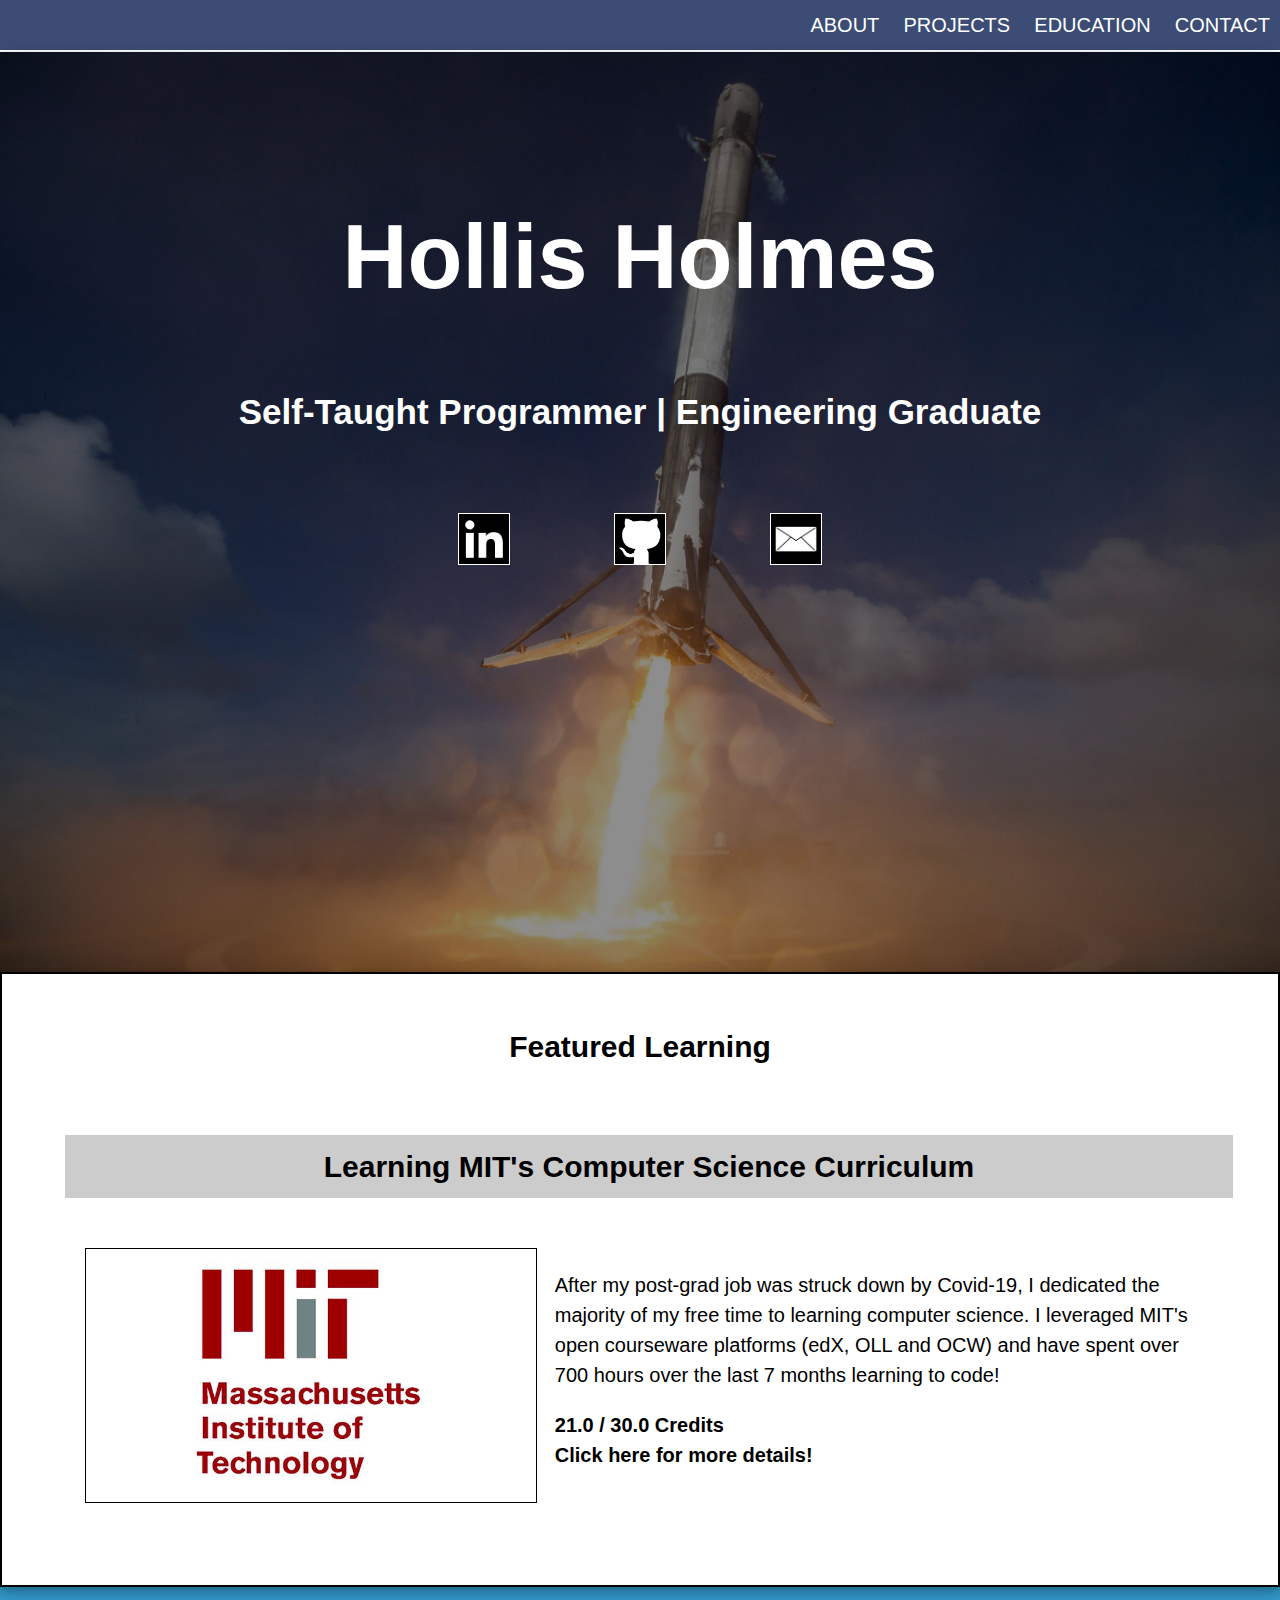
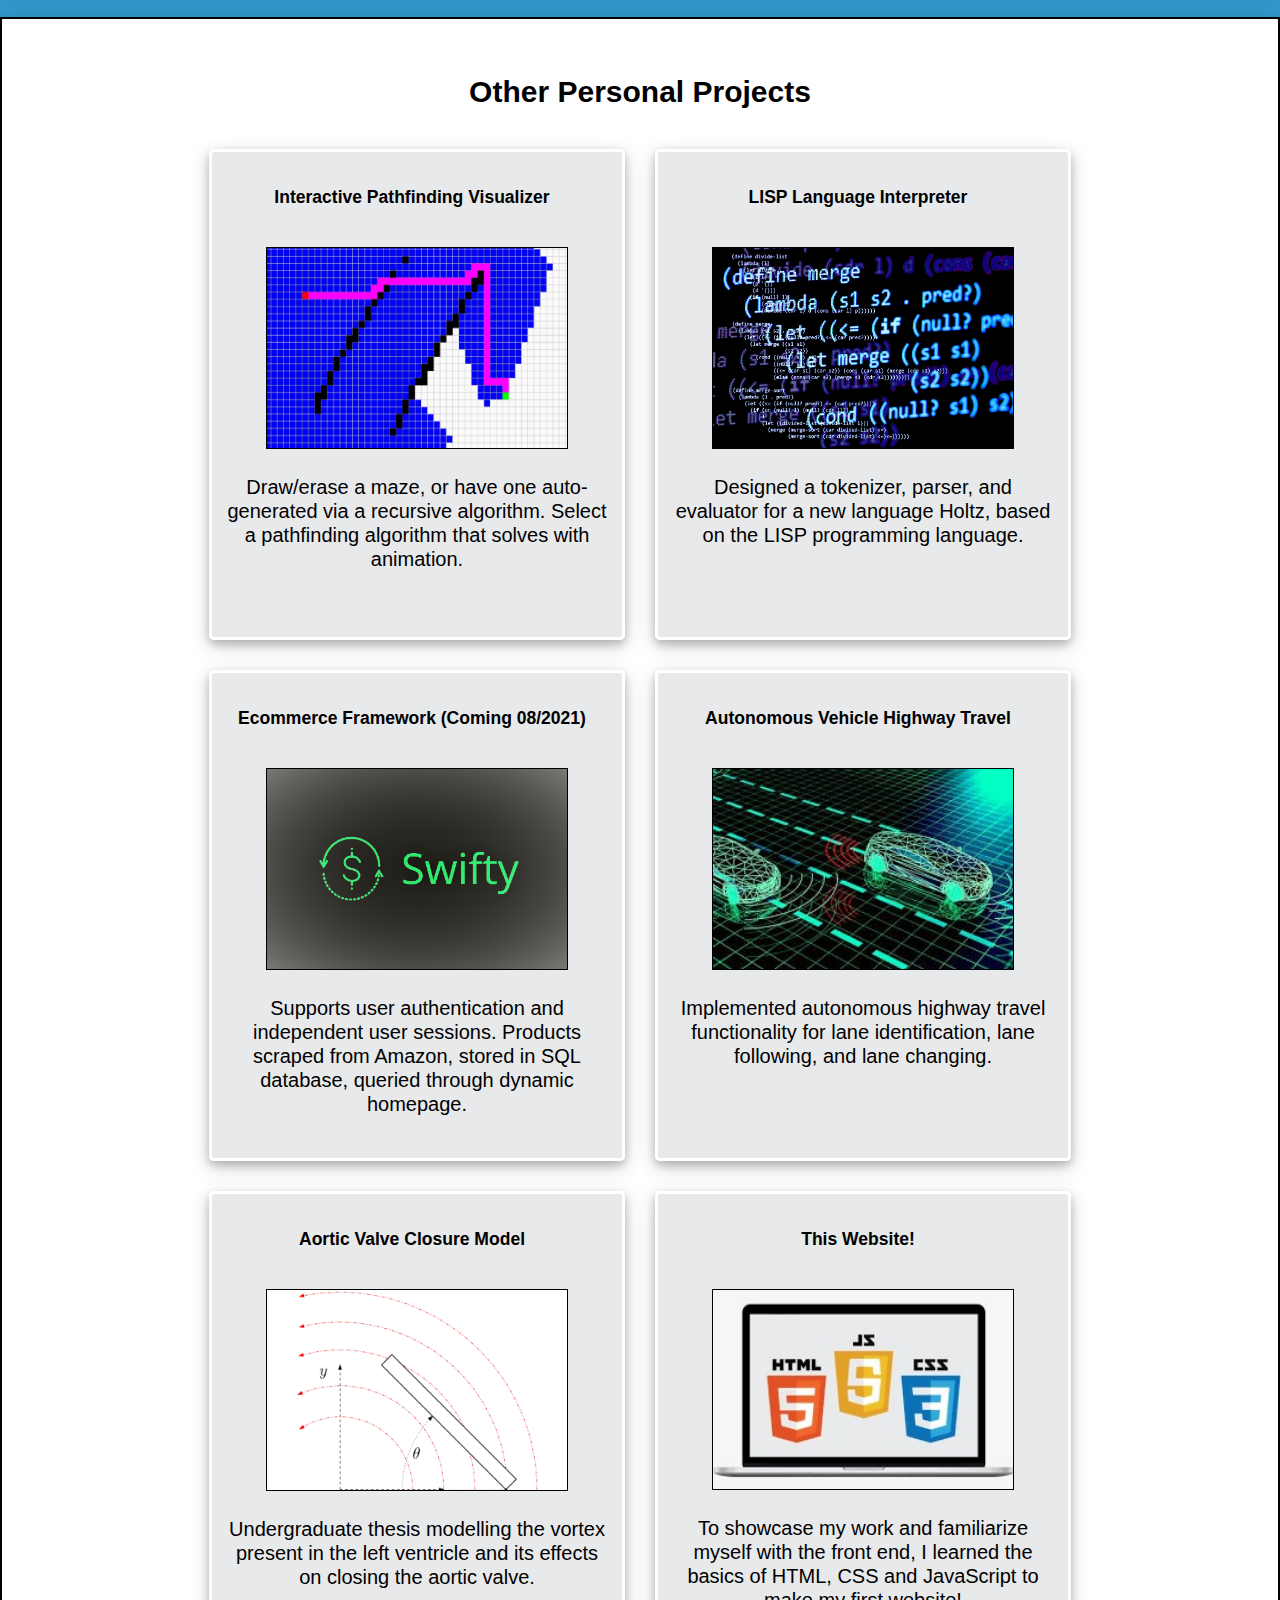
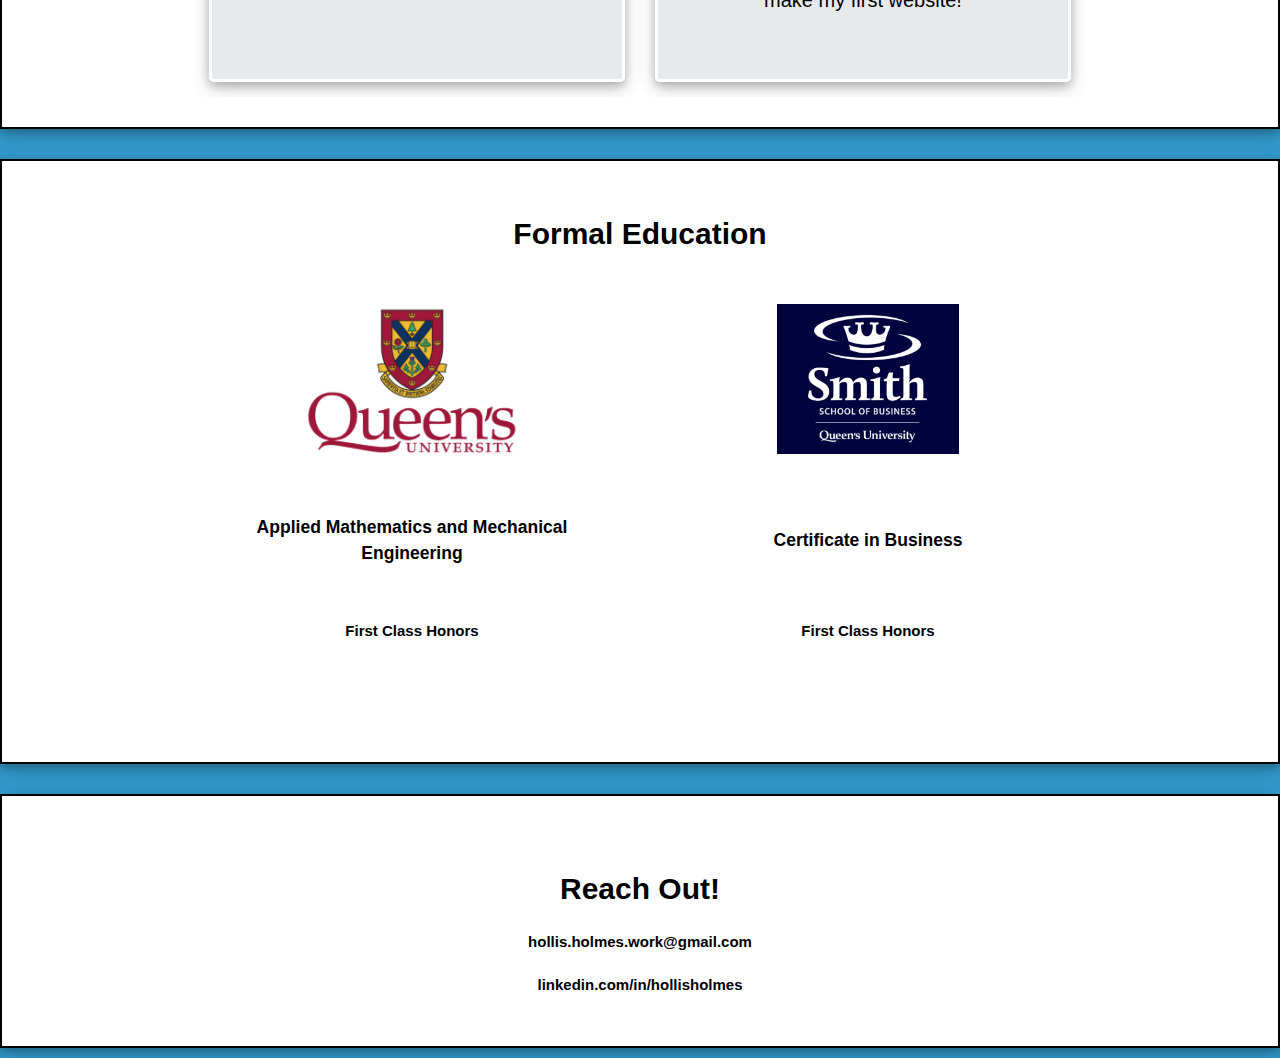
<file: index.html>
<!DOCTYPE html>

<html lang="en">
    <head>
        <meta name="viewport" content="width=device-width, initial-scale=1, shrink-to-fit=no">
        <link rel="stylesheet" href="https://cdn.jsdelivr.net/npm/bootstrap@4.5.3/dist/css/bootstrap.min.css" integrity="sha384-TX8t27EcRE3e/ihU7zmQxVncDAy5uIKz4rEkgIXeMed4M0jlfIDPvg6uqKI2xXr2" crossorigin="anonymous">
        <script src="https://code.jquery.com/jquery-3.5.1.slim.min.js" integrity="sha384-DfXdz2htPH0lsSSs5nCTpuj/zy4C+OGpamoFVy38MVBnE+IbbVYUew+OrCXaRkfj" crossorigin="anonymous"></script>
        <script src="https://cdn.jsdelivr.net/npm/bootstrap@4.5.3/dist/js/bootstrap.bundle.min.js" integrity="sha384-ho+j7jyWK8fNQe+A12Hb8AhRq26LrZ/JpcUGGOn+Y7RsweNrtN/tE3MoK7ZeZDyx" crossorigin="anonymous"></script>
        <link href="styles.css" rel="stylesheet">
        <title>Hollis Holmes | Welcome!</title>
        <link rel="icon" href="/images/squarehh.PNG">
    </head>

    <script>

    //set the initial view for the website upon visiting
    window.onload = function(){
        window.location.hash = '#headline';
        };

    </script>

    <body>
        <header>
        <!--<div class='container'>-->
            <nav class='navbar'>
                <ul>
                    <li><a href='#headline'>About</a></li>
                    <li><a href='#featured_section'>Projects</a></li>
                    <li><a href='#education'>Education</a></li>
                    <li><a href='#contact'>Contact</a></li>
                </ul>
            </nav>
        <!--</div>-->
        </header>


        <section id='headline_section' class='headline_section'>
            <div id='headline' class='headline'>
                <h1 id='name'>Hollis Holmes</h1>
                <h3 class='description'>Self-Taught Programmer | Engineering Graduate</h3>
                <ul id='socials' class='socials'>
                    <li class='li_social'><a href='https://www.linkedin.com/in/hollisholmes/'class='social_link'><img class='social_img' width='50' height'50' src='images/linkedin_bw.png'></a></li>
                    <li><a href='https://github.com/HollisHolmes'><img class='social_img' width='50' height'50' src='images/github_bw.png'></a></li>
                    <li><a href='mailto:hollis.holmes.work@gmail.com'><img class='social_img' width='50' height'50' src='images/mail.jpg'></a></li>
                    </ul>

            </div>
        </section>

        <section id='featured_section'>
            <div class='container'>
                <h1 class='featured_title'>Featured Learning</h1>
                <div class='featured_project'>
                    <a href = '/mit_cs' class='box_link'>
                    <h3 class='post_title'>Learning MIT's Computer Science Curriculum</h3>
                    <div class='featured_content'>
                        <div class='thumb_img'><img src='images/mitlogowhite.png' width='100%' class='img_inbox'></div>
                        <div class='thumb_text'>
                            <p class='thumb_para'>
                                After my post-grad job was struck down by Covid-19, I dedicated the majority of my free time to learning computer science. I leveraged MIT's open courseware platforms (edX, OLL and OCW) and have spent over 700 hours over the last 7 months learning to code! <br>
                            </p>
                            <p class='click_here'>
                                21.0 / 30.0 Credits <br>
                                Click here for more details!
                            </p>
                        </div>

                    </div>
                    <div style="clear:both;"></div>
                    </a>
                </div>

            </div>
        </section>

        <section id='project_section'>
            <div class='container'>
                <h1 class='projects_title'>Other Personal Projects</h1>
                <div class ='flexbox_container'>
                    <div class='box'>
                        <a href='https://github.com/HollisHolmes/Pathfinding-Visualizer' class='box_link'>
                        <div class='box_text'><h3>Interactive Pathfinding Visualizer</h3></div>
                        <img class= 'project_img img_inbox' src='images/32pathfinder.jpg'>
                        <p>Draw/erase a maze, or have one auto-generated via a recursive algorithm. Select a pathfinding algorithm that solves with animation.</p>
                        </a>
                    </div>
                    <div class='box'>
                        <a href='https://github.com/HollisHolmes/LISP-Interpreter' class='box_link'>
                        <div class='box_text'><h3>LISP Language Interpreter</h3></div>
                        <img class= 'project_img img_inbox' src='images/32lisp.jpg'>
                        <p>Designed a tokenizer, parser, and evaluator for a new language Holtz, based on the LISP programming language.</p>
                        </a>
                    </div>
                    <div class='box'>
<!--                        <a href='Static_Docs/Ecommerce_homepage.pdf' class='box_link'>-->
                        <div class='box_text'><h3>Ecommerce Framework (Coming 08/2021)</h3></div>
                        <img class= 'project_img img_inbox' src='images/swifty322.png'>
                        <p>Supports user authentication and independent user sessions. Products scraped from Amazon, stored in SQL database, queried through dynamic homepage.</p>
<!--                        </a>-->
                    </div>
                    <div class='box'>
                        <a href='https://www.youtube.com/watch?v=kT--sVE2UyQ' class='box_link'>
                        <div class='box_text'><h3>Autonomous Vehicle Highway Travel</h3></div>
                        <img class= 'project_img img_inbox' src='images/autocar.jpg'>
                        <p>Implemented autonomous highway travel functionality for lane identification, lane following, and lane changing.</p>
                        </a>
                    </div>

                        <div class='box'>
                            <a href='Static_Docs/Thesis.pdf' class='box_link'>
                            <div class='box_text'><h3>Aortic Valve Closure Model</h3></div>
                            <img class= 'project_img img_inbox' src='images/valve.PNG'>
                            <p>Undergraduate thesis modelling the vortex present in the left ventricle and its effects on closing the aortic valve.</p>
                            </a>
                        </div>

                    <div class='box'>
                        <a href='https://github.com/HollisHolmes/HollisHolmes.github.io' class='box_link'>
                        <div class='box_text'><h3>This Website!</h3></div>
                        <img class= 'project_img img_inbox' src='images/htmlcssjs.jpg'>
                        <p>
                            To showcase my work and familiarize myself with the front end,
                            I learned the basics of HTML, CSS and JavaScript to make my first website!</p>
                        </a>
                    </div>
                </div>
            </div>
        </section>

        <section id='education'>
            <div class='container-fluid' id='education_cont'>
            <h1>Formal Education</h1>
            <div class='flexbox_container'>

                    <div class='degree'>
                        <a class='box_link' href='/Static_Docs/MathematicsEngineering_Brochure.pdf'>
                        <img class= 'school_img1' src='images/queenscut.PNG'>
                        <div class='degree_name'>
                            <h3>Applied Mathematics and Mechanical Engineering</h3>
                            </div>
                        <h4 class='honors'>First Class Honors</h4>
                        </a>
                    </div>
                <div class='degree'>
                    <a class='box_link' href='https://smith.queensu.ca/academic_programs/certificate-in-business/index.php'>
                        <img class= 'school_img2' src='images/smithcut.PNG'>
                         <div class='degree_name'>
                             <h3>Certificate in Business</h3>
                             </div>
                        <h4 class='honors'>First Class Honors</h4>
                    </a>
                    </div>

            </div>
            </div>

            <!--<ul class="list-group list-group-horizontal">-->
            <!--  <li class="list-group-item">-->
            <!--    <div class="card" style="width:300px">-->
            <!--      <img class="card-img-side" src="images/QueensLogo_colour.png" alt="Card image">-->
            <!--      <div class="card-body">-->
            <!--        <h4 class="card-title">Applied Mathematics and Mechanical Engineering</h4>-->
            <!--        <p class="card-text">Yeah im the best</p>-->
            <!--      </div>-->
            <!--    </div>-->
            <!--  </li>-->
            <!--  <li class="list-group-item">-->
            <!--    <div class="card" style="width:300px">-->
            <!--      <img class="card-img-side" src="images/smith_logo.jpg" alt="Card image">-->
            <!--      <div class="card-body">-->
            <!--        <h4 class="card-title">Business Certificate</h4>-->
            <!--        <p class="card-text">Yeah im the best</p>-->
            <!--      </div>-->
            <!--    </div>-->
            <!--  </li>-->
            <!--</ul>-->





        </section>

        <section id='contact'>
            <div class='container contact'>
                <h1>Reach Out!</h1>
                <a href='mailto:hollis.holmes.work@gmail.com'>
                <h4>hollis.holmes.work@gmail.com</h4>
                </a>
                <h1> </h1>
                <a href='https://www.linkedin.com/in/hollisholmes/'>
                <h4>linkedin.com/in/hollisholmes</h4>
                </a>
        </section>



    </body>

</html>
</file>
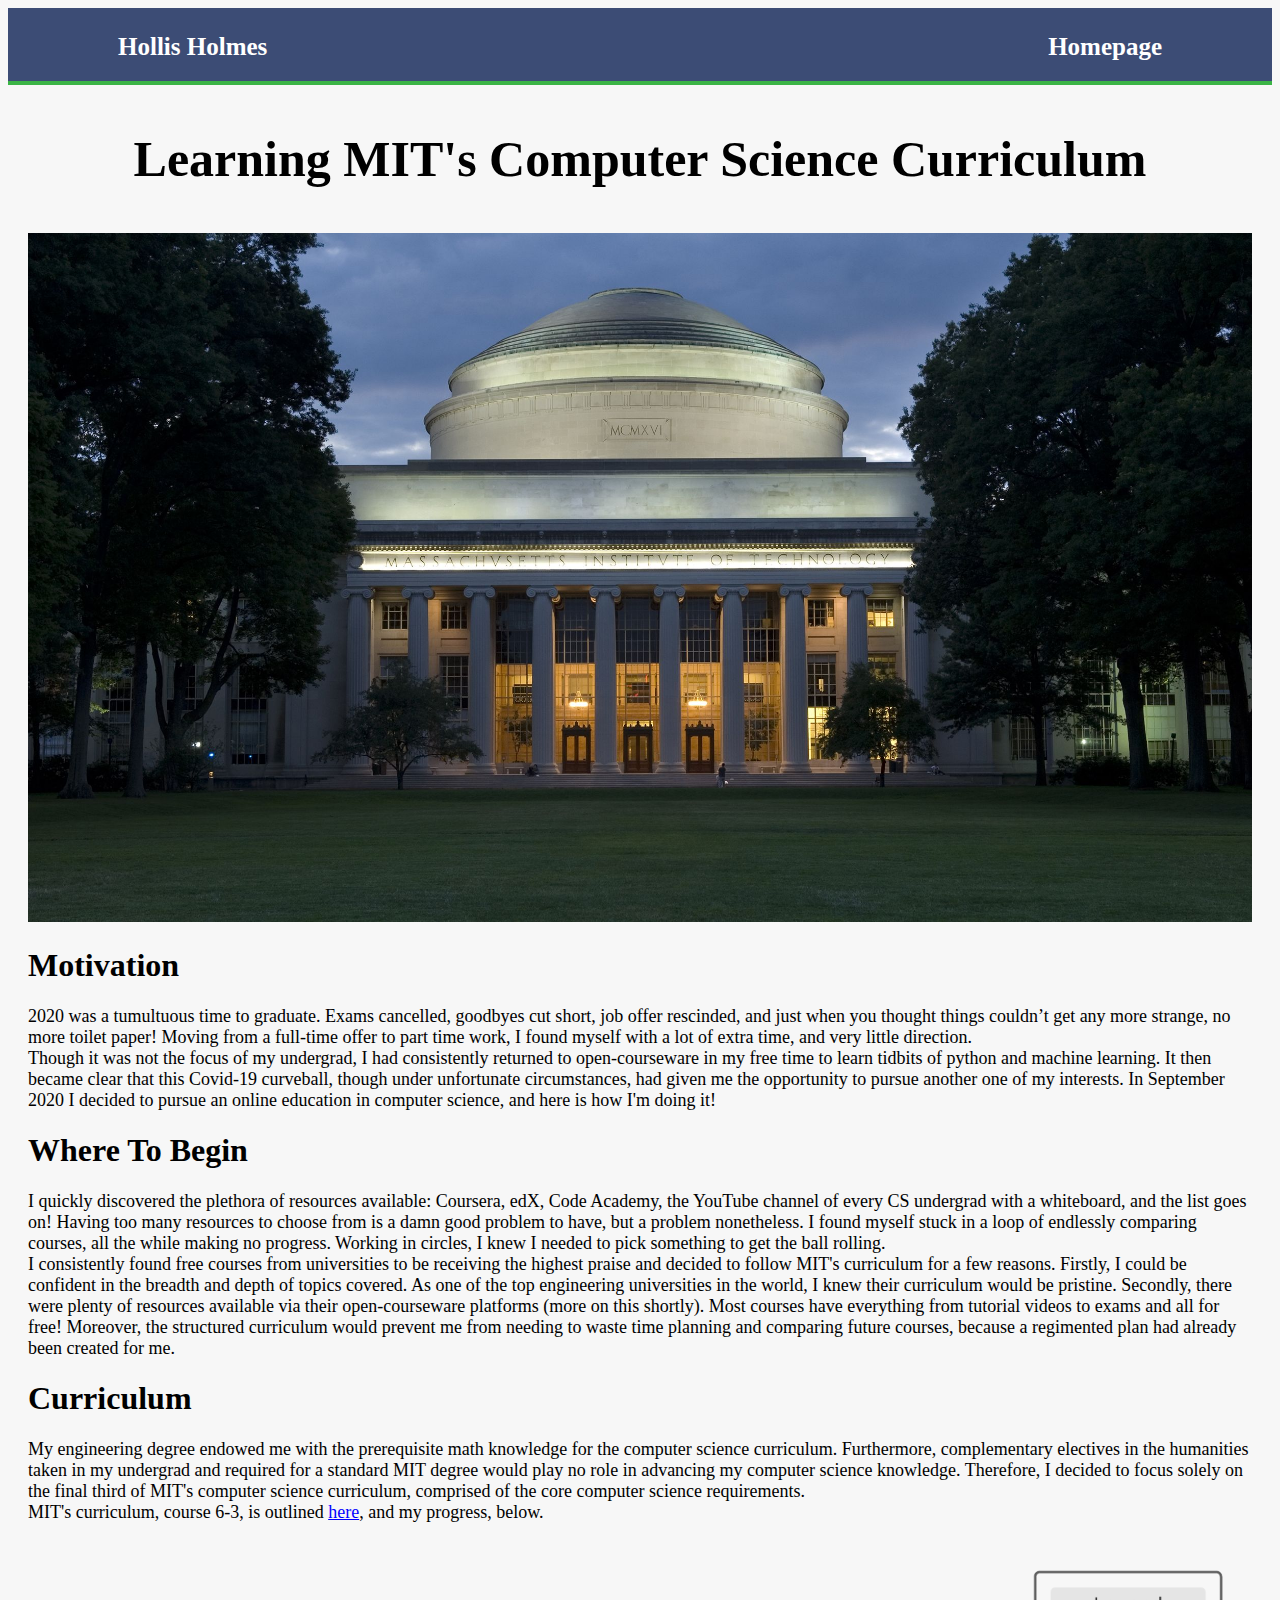
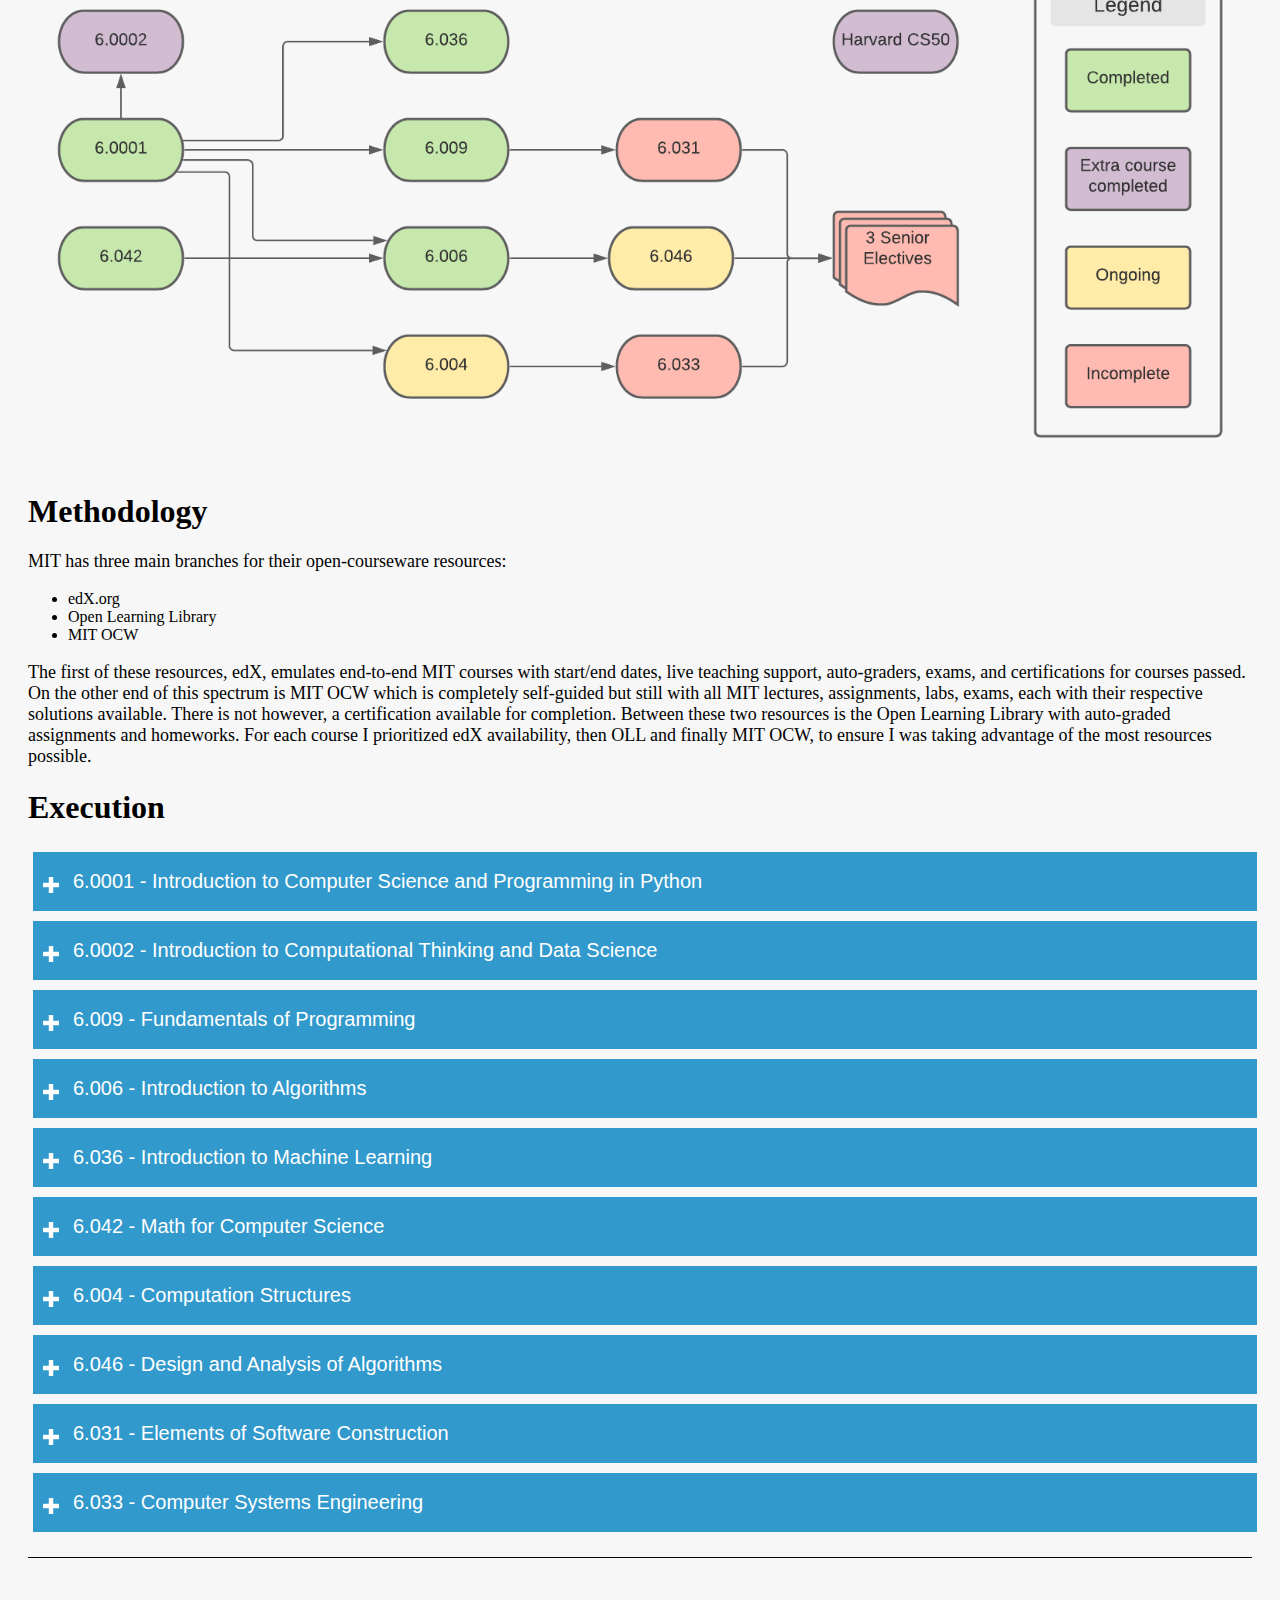
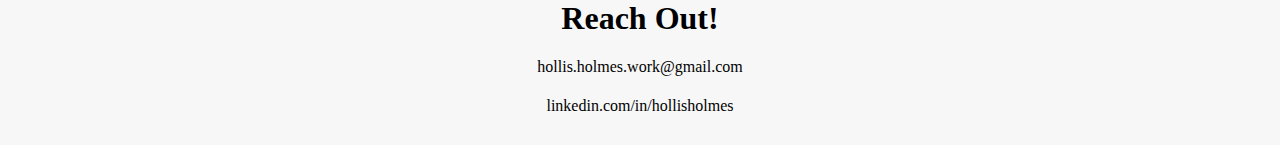
<file: mit_cs.html>
<!DOCTYPE html>

<html lang="en">

    <head>
        <meta name="viewport" content="width=device-width, initial-scale=1, shrink-to-fit=no">
        <link rel="stylesheet" href="https://cdn.jsdelivr.net/npm/bootstrap@4.5.3/dist/css/bootstrap.min.css" integrity="sha384-TX8t27EcRE3e/ihU7zmQxVncDAy5uIKz4rEkgIXeMed4M0jlfIDPvg6uqKI2xXr2" crossorigin="anonymous">
        <script src="https://code.jquery.com/jquery-3.5.1.slim.min.js" integrity="sha384-DfXdz2htPH0lsSSs5nCTpuj/zy4C+OGpamoFVy38MVBnE+IbbVYUew+OrCXaRkfj" crossorigin="anonymous"></script>
        <script src="https://cdn.jsdelivr.net/npm/bootstrap@4.5.3/dist/js/bootstrap.bundle.min.js" integrity="sha384-ho+j7jyWK8fNQe+A12Hb8AhRq26LrZ/JpcUGGOn+Y7RsweNrtN/tE3MoK7ZeZDyx" crossorigin="anonymous"></script>
        <link href="mit_styles.css" rel="stylesheet">
        <title>Hollis Holmes | MIT CS</title>
        <link rel="icon" href="/images/website_squarelogo.PNG">
    </head>
    <script>
    document.addEventListener('DOMContentLoaded', function() {
        var acc = document.getElementsByClassName("accordion");
        var i;

        for (i = 0; i < acc.length; i++) {
          acc[i].addEventListener("click", function() {
            this.classList.toggle("active");
            var panel = this.nextElementSibling;
            if (panel.style.display === "block") {
              panel.style.display = "none";
            } else {
              panel.style.display = "block";
            }
          });
        };
    });
    </script>
    <body>
        <header>
            <a href='index.html#headline'><h1 class='nav_left'>Hollis Holmes</h1></a>
            <a href='index.html#headline'><h1 class='nav_right'>Homepage</h1></a>
        </header>

        <section class='title'>
            <div class='container'>

                <h1>Learning MIT's Computer Science Curriculum</h1>
                <img src='images/mitfront.jpg'>

            </div>
        </section>

        <section class='intro'>
            <div class='container'>
                <h1>Motivation</h1>
                <p>
                    2020 was a tumultuous time to graduate.
                    Exams cancelled, goodbyes cut short, job offer rescinded, and just when you thought things couldn’t get any more strange, no more toilet paper!
                    Moving from a full-time offer to part time work, I found myself with a lot of extra time, and very little direction.
                    <br>
                    Though it was not the focus of my undergrad, I had consistently returned to open-courseware in my free time to learn tidbits of python and machine learning.
                    It then became clear that this Covid-19 curveball, though under unfortunate circumstances, had given me the opportunity to pursue another one of my interests.
                    In September 2020 I decided to pursue an online education in computer science, and here is how I'm doing it!
                </p>
                <h1>Where To Begin</h1>
                    <p>
                    I quickly discovered the plethora of resources available: Coursera, edX, Code Academy, the YouTube channel of every CS undergrad with a whiteboard, and the list goes on!
                    Having too many resources to choose from is a damn good problem to have, but a problem nonetheless.
                    I found myself stuck in a loop of endlessly comparing courses, all the while making no progress.
                    Working in circles, I knew I needed to pick something to get the ball rolling.
                    <br>
                    I consistently found free courses from universities to be receiving the highest praise and decided to follow MIT's curriculum for a few reasons.
                    Firstly, I could be confident in the breadth and depth of topics covered.
                    As one of the top engineering universities in the world, I knew their curriculum would be pristine.
                    Secondly, there were plenty of resources available via their open-courseware platforms (more on this shortly).
                    Most courses have everything from tutorial videos to exams and all for free!
                    Moreover, the structured curriculum would prevent me from needing to waste time planning and comparing future courses, because a regimented plan had already been created for me.
                    <br>
                <h1>Curriculum</h1>
                    <p>
                        My engineering degree endowed me with the prerequisite math knowledge for the computer science curriculum.
                        Furthermore, complementary electives in the humanities taken in my undergrad and required for a standard MIT degree would play no role in advancing my computer science knowledge.
                        Therefore, I decided to focus solely on the final third of MIT's computer science curriculum, comprised of the core computer science requirements.
                        <br>
                        MIT's curriculum, course 6-3, is outlined <a class='para_link' href='http://catalog.mit.edu/degree-charts/computer-science-engineering-course-6-3/'>here</a>, and my progress, below.
                    </p>

                <img src='images/MIT_flowchartblank.png'>
                <h1>Methodology</h1>
                <p>MIT has three main branches for their open-courseware resources:
                <ul>
                    <li>edX.org</li>
                    <li>Open Learning Library</li>
                    <li>MIT OCW</li>
                </ul>
                </p>
                <p>
                   The first of these resources, edX, emulates end-to-end MIT courses with start/end dates, live teaching support, auto-graders, exams, and certifications for courses passed.
                   On the other end of this spectrum is MIT OCW which is completely self-guided but still with all MIT lectures, assignments, labs, exams, each with their respective solutions available.
                   There is not however, a certification available for completion.
                   Between these two resources is the Open Learning Library with auto-graded assignments and homeworks.
                   For each course I prioritized edX availability, then OLL and finally MIT OCW, to ensure I was taking advantage of the most resources possible.
                </p>

                <h1>Execution</h1>
                <div class='container'>

                    <input type='button' value='6.0001 - Introduction to Computer Science and Programming in Python' class="accordion">
                        <div class="panel">
                          <p>
                            This course offered through edX introduced me to some core python programming concepts including its main data types, object-oriented programming, complexity analysis and testing/debugging.
                            Mid-lecture questions and weekly assignments helped to solidify concepts, and exams tested the congregation of all concepts visited throughout the course.
                            I first took this course on my own through MIT open courseware but circled back to take the verified track on edX in 2021.
                          </p>
                          <ul>
                              <li>Course materials:
                                  <a class='para_link' href='https://ocw.mit.edu/courses/electrical-engineering-and-computer-science/6-0001-introduction-to-computer-science-and-programming-in-python-fall-2016/'> OCW </a>or
                                  <a class='para_link' href='https://www.edx.org/course/introduction-to-computer-science-and-programming-7'>edX</a> </li>
                              <li><a class='para_link' href='https://github.com/HollisHolmes/MIT_60001'>My Problem Sets</a></li>
                              <li><a class='para_link' href='/Static_Docs/60001Certificate.pdf'>edX Certificate</a></li>
                          </ul>
                        </div>
                    <input type='button' value='6.0002 - Introduction to Computational Thinking and Data Science' class="accordion">
                        <div class="panel">
                          <p>
                             This course is not part of MIT's CS curriculum, but offered exciting lectures and immersive assignments that that would help to improve my understanding and capabilities with respect to the core concepts introduced in 6.0001.
                             The key concepts covered include optimization, object-oriented programming, stats and data science.
                             Much like 6.0001, I first took this course through MIT OCW but am circling back to complete it through edX to earn the certificate.
                          </p>
                          <ul>
                              <li>Course materials:
                                  <a class='para_link' href='https://ocw.mit.edu/courses/electrical-engineering-and-computer-science/6-0002-introduction-to-computational-thinking-and-data-science-fall-2016/'>OCW </a>or
                                  <a class='para_link' href='https://www.edx.org/course/introduction-to-computational-thinking-and-data-4'>edX</a> </li>
                              <li><a class='para_link' href='https://github.com/HollisHolmes/MIT_6.0002'>My Problem Sets</a></li>
                              <li>edX Certificate (June 1st)</li>
                          </ul>
                        </div>
                    <input type='button' value='6.009 - Fundamentals of Programming' class="accordion">
                        <div class="panel">
                          <p>
                              This class was really the meat-and-potatoes of improving my programming skills.
                              12 weeks, with 10 assignments, each of which has over 20 built in tests in order to verify the functionality of your code.
                              This course covered design paradigms, recursion, graph search, object-oriented programming and much more.
                              Discussions with MIT students verified that this course was almost entirely assignments based.
                              As a result, I only focused on recitations and assignments for this course.
                              Posting solutions for this course is prohibited, but you may find my test cases passed for each lab below.
                          </p>
                          <ul>
                              <li>Course materials: <a class='para_link' href='https://py.mit.edu/spring21'>MIT site</a></li>
                              <li><a class='para_link' href='/Static_Docs/summary_tests.pdf'>My Problem Sets (tests)</a></li>
                          </ul>

                        </div>
                    <input type='button' value='6.006 - Introduction to Algorithms' class="accordion">
                        <div class="panel">
                          <p>
                              Data structures and algorithms, the notoriously difficult class, and a central theme to industry coding interviews.
                              This course lived up to its reputation and was my favourite class thusfar!
                              Its theortical concepts and mathematical rigor reminded me of my undergraduate classes.
                              Though, I am just beginning the long road to interview prep, and so it would not surprise me if my opinion is starkly different in 6 months.
                          </p>
                          <ul>
                              <li>Course materials:
                                  <a class='para_link' href='https://ocw.mit.edu/courses/electrical-engineering-and-computer-science/6-006-introduction-to-algorithms-fall-2011/'>OCW</a>
                              </li>
                              <li><a class='para_link' href='/Static_Docs/6_006_Notes.pdf'>My Notes</a></li>
                              <li><a class='para_link' href='https://github.com/HollisHolmes/MIT_6.006'>My Problem Sets</a></li>
                          </ul>
                        </div>
                    <input type='button' value='6.036 - Introduction to Machine Learning' class="accordion">
                        <div class="panel">
                          <p>
                              The course whose topic is the buzzword in 90% of headline tech news is finally here!
                              This course offered through MIT's open learning library had tremendous lectures, and auto graded weekly exercises, labs, and homeworks.
                              This course took more time than any other class, well over 150 hours, especially since I needed to brush up on my multivariable calculus.
                          </p>
                          <ul>
                              <li>Course materials: <a class='para_link' href='https://openlearninglibrary.mit.edu/courses/course-v1:MITx+6.036+1T2019/about'>OLL</a></li>
                              <li><a class='para_link' href='/Static_Docs/6036Handwritten.pdf'>Handwritten Work</a></li>
                              <li><a class='para_link' href='/Static_Docs/6036Exercises.pdf'>Exercises</a></li>
                              <li><a class='para_link' href='/Static_Docs/6036LabsOnline.pdf'>Auto-Graded Lab Portion</a></li>
                              <li><a class='para_link' href='/Static_Docs/6036Homework.pdf'>Homework</a></li>
                          </ul>
                        </div>
                    <input type='button' value='6.042 - Math for Computer Science' class="accordion">
                        <div class="panel">
                          <p>
                              This class was filled with great lectures by tremendous lecturers, and even the course textbooks have some good jokes.
                              6.042 served as a great refresher of key topics covered during my undergrad including proofs and probability.
                              It also introduced some key structures with which I was unfamiliar, including graphs.
                              Given this content was over 90% covered in my undergrad, I did not feel the need to go through every assignment - this is the only class for which this is the case.
                          </p>
                          <ul>
                              <li>Course materials:
                                  <a class='para_link' href='https://ocw.mit.edu/courses/electrical-engineering-and-computer-science/6-042j-mathematics-for-computer-science-spring-2015/'>OLL</a> or
                                  <a class='para_link' href='https://openlearninglibrary.mit.edu/courses/course-v1:OCW+6.042J+2T2019/about'>OCW</a>
                              </li>
                              <li><a class='para_link' href='/Static_Docs/6_042_Summary_Notes.pdf'>My Summary Notes</a></li>
                          </ul>
                        </div>
                    <input type='button' value='6.004 - Computation Structures' class="accordion">
                        <div class="panel">
                          <p>
                              I am currently taking this course which offers an introduction to the engineering of digital systems.
                          </p>
                        </div>
                    <input type='button' value='6.046 - Design and Analysis of Algorithms' class="accordion">
                        <div class="panel">
                          <p>
                              I am currently taking this course which builds on the concepts seen in 6.006, Introduction to Algorithms,
                              but now moving to design of algorithms requiring much more rigor in analysis and proofs.
                          </p>
                        </div>
                    <input type='button' value='6.031 - Elements of Software Construction' class="accordion">
                        <div class="panel">
                          <p>Java and design practice course.</p>
                        </div>
                    <input type='button' value='6.033 - Computer Systems Engineering' class="accordion">
                        <div class="panel">
                          <p>Systems class: Networking, OS, security, and distributed systems.</p>
                        </div>

                </div>
        </section>

        <section id='contact'>
            <div class='container contact'>
                <h1>Reach Out!</h1>
                <a href='mailto:hollis.holmes.work@gmail.com'>
                <h4>hollis.holmes.work@gmail.com</h4>
                </a>
                <h1> </h1>
                <a href='https://www.linkedin.com/in/hollisholmes/'>
                <h4>linkedin.com/in/hollisholmes</h4>
                </a>
        </section>


    </body>




</html>
</file>
<file: styles.css>
a, a:hover, a:visited, a:active {
  color: inherit;
  text-decoration: none;
  /*display:inline-block;*/
  /*width:100%;*/
  /*height:100%;*/
 }

.box_link{
  display:inline-block;
  width:100%;
  height:100%;
}

.img_inbox{
    border: 1px black solid;
}

h1{
    margin-bottom:20px;
    /*CHANGE THIS FONT*/
}

body{
    font:15px/1.5 Arial;
    padding:0px;
    margin:0px;
    background-color: #3299CC;
    height:100%;
}

section{
    margin-bottom:30px;
    margin-top:30px;
    /*margin-left:20px;*/
    /*margin-right:20px;*/
    padding-top:30px;
    padding-bottom:30px;
    background-color: white;
    border:black 2px solid ;
    /*border-radius: 25px;*/
    box-shadow: 0 4px 8px 0 rgba(0, 0, 0, 0.2), 0 6px 20px 0 rgba(0, 0, 0, 0.19);


}

.container{

    overflow:hidden;

}

.container-fluid{
    text-align:center;
    padding: 0 5% 0 5%;
}

p{
    font-size:20px;
}

header{
    display: block;
    background: #3C4C75;
    color:#ffffff;
    min-height:50px;
    border-bottom:white 2px solid;
    margin:auto;
    padding-right:10px;
}

header::after{
    content:'';
    display:table;
    clear:both;
}


ul{
    padding:0;
    margin:0;
    list-style:none;
}

.navbar a{
    color: #FFFFFF;
    text-decoration:none;
    text-transform: uppercase;
    font-size:20px;
    text-align: center;


}

.navbar a:hover{


}

.navbar a::before{
    content:'';
    display:block;
    height:5px;
    width:0%;
    background-color:white;

    position:absolute;
    top:0;
}

.navbar a:hover::before{
    width:100%;
}


nav{
    float:right;
}

nav li{
    display:inline-block;
    padding-top: 10px;
    margin-left:20px;
    position:relative;

}


/* headline */
#headline_section{
    padding-top:0px;
    margin-bottom:0px;
    overflow:hidden;
    margin:0;
    margin-top:0px;
    padding-top:0px;
    padding-bottom:0px;
    margin-left:0px;
    background-color: #FFFFFF;
    border:#B9B9B9 0px solid;
    border-radius: 0px;
}


#headline{
    height:100vh;
}

.headline{
    margin:0px;
    width: 100%;
    height: 100%;
    padding: 10px 0;
    text-align: center;
    color: #ffffff;
    background:url('images/qwerty.jpg') no-repeat top;
    background-color: #fff;
    -webkit-background-size: cover;
    -moz-background-size: cover;
    background-size: cover;
    -o-background-size: cover;
}

.description{
    padding:10px;
}

#socials{
    margin:40px;
}

#socials li{
    display:inline;
    margin:50px;
}

.social_img{
    border:#ffffff 1px solid;
}

.social_img:hover{
    border:#ffffff 3px solid;
    transition: 0.05s;
}

.headline h1{
    margin-top:10%;
    margin-bottom:4%;
    font-size:90px;

}

.headline h3{
    margin-top:40px;
    margin-bottom:5%;
    font-size:35px;

}

#headline p{
    font-size:20px;
}

/*featured project*/

#featured_section{
    margin-top:0px;
    border-top-left-radius: 0px;
    border-top-right-radius: 0px;
}



.featured_project{
    /*border:3px solid white;*/
    box-sizing: border-box;
    padding:2%;
    margin-left:2%;
    margin-right:2%;
    min-width:30%;
    background-color:#FFFFFF;
    margin-top:0;
    border-radius: 15px;
}

.featured_project:hover{
    /*border: 3px solid #666666;*/
    /*background-color: white;*/
    /*box-shadow: 0 8px 16px 0 rgba(0,0,0,0.2);*/

    background: rgba(60, 76, 117, 0.15);
    /*box-shadow: 0 8px 16px 0 rgba(0,0,0,0.2);*/
    transition: 0.4s;

}

.click_here{
    font-weight:bold;
}


.post_title {
    font-weight: bold;
    font-size: 200%;
    padding: 9px;
    background: #ccc;
    width:98%;
    text-align: center;
    margin-left:1%;
    margin-right:1%;
}

.post_title {

}

.featured_title{
    text-align:center;
    margin-bottom:10px;
}

.featured_content{
    /*display:flex;*/
    /*flex-wrap:wrap;*/
    margin-left:1%;
    margin-right:1%;
    min-width:30%;
    /*align-content:center;*/
    /*justify-content:center;*/
}

.thumb_img{
    display: block;
    margin-left: auto;
    margin-right: auto;
    max-width:450px;
    min-width:30%;
    /*max-width:100%;*/
    /*margin:20px;*/
    /*height:auto;*/
    /*margin:auto;*/
}

@media (min-width: 1201px){
.thumb_img{
    float:left;
    max-width:450px;
    min-width:30%;
    /*max-width:100%;*/
    margin:20px;
    /*height:auto;*/
    /*margin:auto;*/
}}

.thumb_text{
    /*text-align:left;*/
    display:inline;
    text-size:30;
    min-width:200px;
    margin:10px ;
}

#featured_project h1{
    font-size:50px;
}

.flexbox_container{
    display:flex;
    justify-content:center;
    flex-wrap:wrap;
    align-content:center;
    align-items:center;
    vertical-align:top;

}

.box{
    padding:5px;
    margin:15px;
    width:400px;
    height:475px;
    border:3px solid white;
    background: rgba(30, 40, 60, 0.10);
    border:3px solid white;
    vertical-align:top;
    text-align: center;
    justify-content:space-between;
    align-items:center;
    border-radius: 5px;
    box-shadow: 0 4px 8px 0 rgba(0, 0, 0, 0.2), 0 6px 20px 0 rgba(0, 0, 0, 0.19);


    /*display:block;*/
    /*margin:5rem;*/
    /*padding:1rem;*/
    /*overflow:visible;*/
    /*background:red;*/
    /*width:85%;*/
    /*height:30rem*/


}
.project:hover .hover-content{
    background:rgba(0,0,0,.7);
    position:absolute;
    width:40rem;
    height:30rem;
    text-align:left;
    border-bottom-right-radius:100rem;
    display:block;
    -webkit-animation:fadein .5s;
    animation:fadein .5s

}
.box:hover{
    /*border:3px solid #666666;*/
    background: rgba(60, 76, 117, 0.15);
    box-shadow: 0 8px 16px 0 rgba(0,0,0,0.2);
    transition: 0.4s;
}

.projects_title{
    text-align:center;
}


.box_text{
    display:flex;
    width:90%;
    height:80px;
    margin-left:5%;
    margin-right:5%;
    justify-content:center;
    align-items:center;
    text-align: center;
    max-width:350px;
}


.box h3{
    text-align:center;
    font-weight:bold;

}

.box p{
    margin:10px;
    vertical-align: middle;
    line-height:1.2;
}

.project_img{
    width:300px;
    margin: 10px 0px;
}

.school_img1{
    height: 150px;
    width:auto;
}

.school_img2{
    height: 150px;
    width: auto;

}

#contact{
    margin-bottom:10px;
    text-align:center;
}

.degree{
    padding:10px;
    margin:15px;
    width:400px;
    min-height:400px;
    vertical-align:space-between;
    text-align: center;
    justify-content:space-between;
    border:3px solid white;
    align-items:center;

}

.degree:hover{
    /*border:3px solid #c8c8c8;*/
    box-shadow: 0 8px 16px 0 rgba(0,0,0,0.2);
}

.degree .box_text{
    display:flex;
    width:100%;
    height:120px;
    /*margin-left:0px;*/
    justify-content:center;
    align-items:center;
    text-align: center;
    margin: 20px 0px;
}

.degree_name{
    margin: 30px 0px;
    min-height:100px;
    display: flex;
    justify-content: center;
    align-items: center;
}

.degree h3{
    display: inline-block;
    vertical-align: middle;

}

.contact{
    padding:20px 0px;
}

.contact h4{
   padding:7px;
   display:inline;
}

.contact h4:hover{
    /*border:3px solid #666666;*/
    background: rgba(60, 76, 117, 0.15);
    box-shadow: 0 8px 16px 0 rgba(0,0,0,0.2);
    transition: 0.4s;
}
</file>
<file: mit_styles.css>
a, a:hover, a:visited, a:active {
  color: inherit;
  text-decoration: none;
 }

.para_link{
    color:blue;
    text-decoration: underline;
}

.para_link:hover{
    color:red;
    text-decoration: underline;
}

body{
    background-color: #F7F7F7;
}

p{
    font-size:18px;
}

/*TITLE AND PIC*/
header{
    display: block;
    background: #3C4C75;
    color:#ffffff;
    min-height:40px;
    border-bottom:#3bb446 4px solid;
    margin:auto;
    padding: 10px 100px;

}

header::after{
    content:'';
    display:table;
    clear:both;
}

.nav_left{
    float:left;
    font-size: 25px;
    margin:10px;
}

.nav_right{
    float:right;
    font-size:25px;
    margin:10px;

}

@media (max-width: 701px){
.nav_right{
    display: block;
    margin-left: auto;
    margin-right: auto;}
.nav_left{
    display: block;
    margin-left: auto;
    margin-right: auto;}
header{
    display: block;
    background: #3C4C75;
    color:#ffffff;
    min-height:40px;
    border-bottom:#3bb446 4px solid;
    margin:auto;
    padding: 10px 30px;
}
header::after{
    content:'';
}

}

header h1{
    position:relative;
    padding-top:5px;
}

header h1::before{
    content:'';
    display:block;
    height:5px;
    width:0%;
    background-color:white;

    position:absolute;
    top:0;
}

header h1:hover::before{
    width:100%;
}


section{
    margin:20px;
}

.title h1{
    font-size:50px;
    text-align:center;
    padding:15px;
    font-weight:bold;
    margin: 30px;
}
.container img{
    width:100%;
}

/*Excecution*/


.accordion {
    background-image: url(/images/plus-xxl.png); /* 16px x 16px */
    background-color: transparent; /* make the button transparent */
    background-repeat: no-repeat;  /* make the background image appear only once */
    background-position: 10px 25px;  /* equivalent to 'top left' */
    border: none;           /* assuming we don't want any borders */
    cursor: pointer;        /* make the cursor like hovering over an <a> element */
    height: 16px;           /* make this the size of your image */

    vertical-align: middle; /* align the text vertically centered */
    background-size: 16px 16px;

  background-color: #3299CC;
  color: white;
  /*font-weight:bold;*/
  cursor: pointer;
  padding: 18px;
  padding-left: 40px;     /* make text start to the right of the image */
  width: 100%;
  border: none;
  text-align: left;
  outline: none;
  font-size: 20px;
  transition: 0.4s;
  margin:5px;
  min-height:50px;
  height:auto;
  white-space: normal;
}

.active, .accordion:hover {
  background-color: #236B8E;
}

.panel {
  padding: 0 18px;
  display: none;
  background-color: white;
  overflow: hidden;
}

.panel li{
    font-size:18px;
}

.panel li a{
    color:blue;
    text-decoration:none;
}


.contact{
    padding:20px 0px;
    border-top:black 1px solid;
}

.contact h4{
   padding:7px;
   display:inline;
   font-weight:normal;
}

.contact h4:hover{
    /*border:3px solid #666666;*/
    background: rgba(60, 76, 117, 0.15);
    box-shadow: 0 8px 16px 0 rgba(0,0,0,0.2);
    transition: 0.4s;
}

#contact{
    margin-bottom:10px;
    text-align:center;
}
</file>
